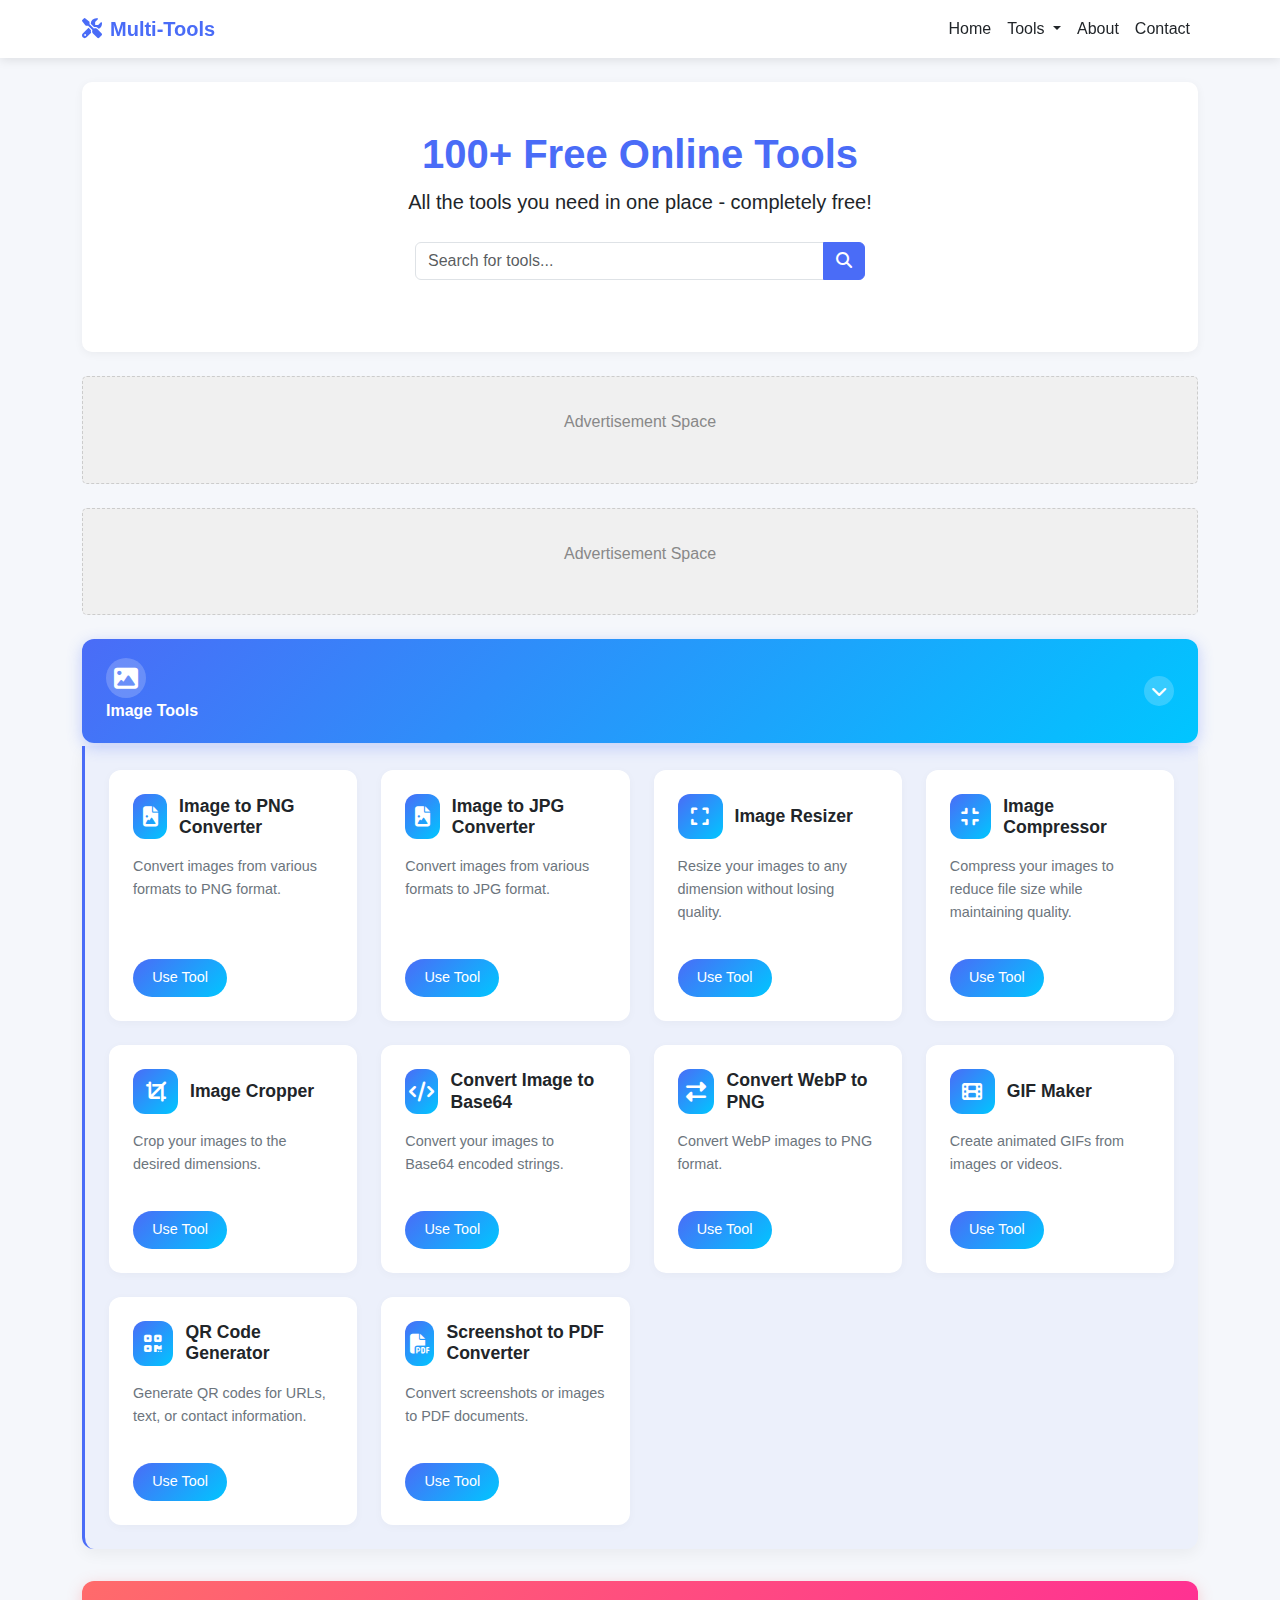
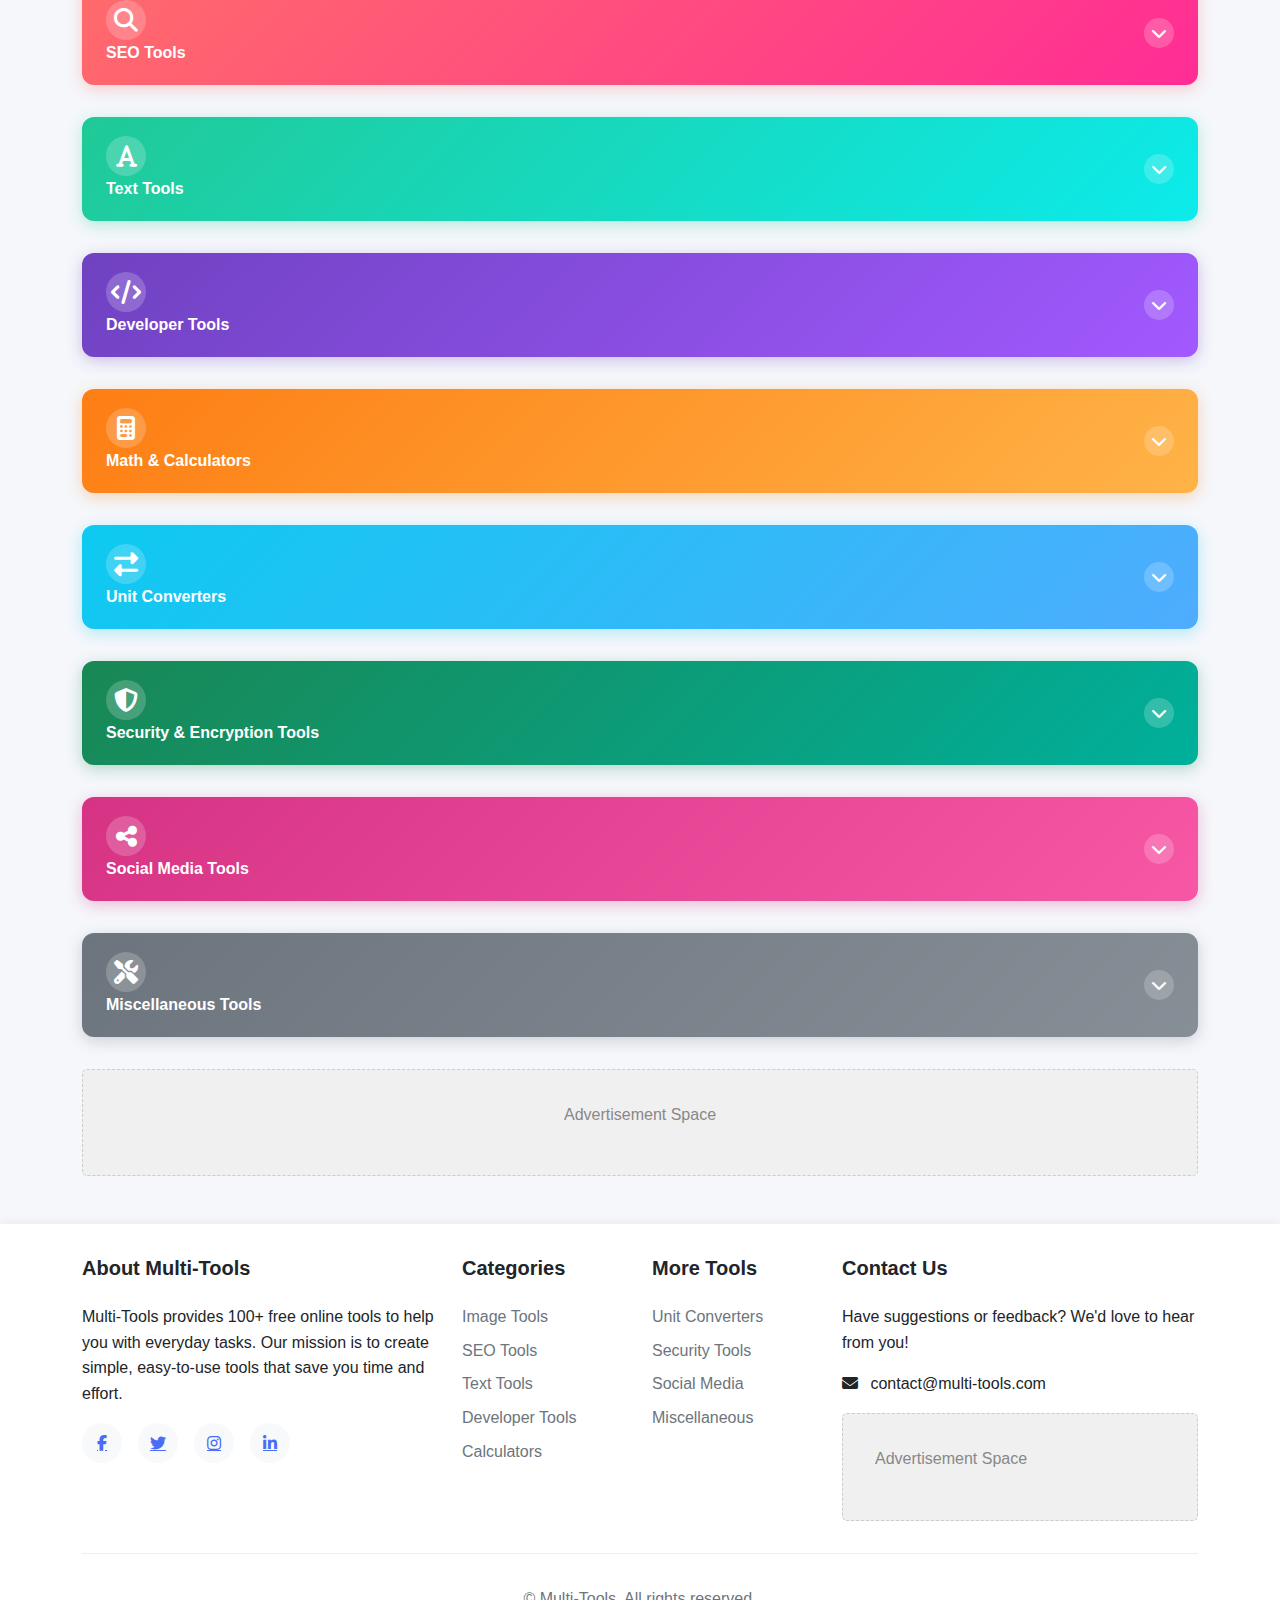
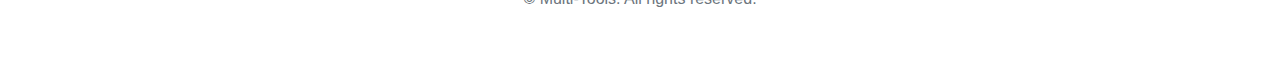
<file: index.html>
<!DOCTYPE html>
<html lang="en">
<head>
    <meta charset="UTF-8">
    <meta name="viewport" content="width=device-width, initial-scale=1.0">
    <title>Multi-Tools - 100+ Free Online Tools</title>
    <meta name="description" content="Free online tools including image converters, calculators, SEO tools, text utilities, unit converters, developer tools, and more.">
    <link href="https://cdn.jsdelivr.net/npm/bootstrap@5.3.0/dist/css/bootstrap.min.css" rel="stylesheet">
    <link rel="stylesheet" href="https://cdnjs.cloudflare.com/ajax/libs/font-awesome/6.4.0/css/all.min.css">
    <link rel="stylesheet" href="css/style.css">
</head>
<body>
    <!-- Header will be loaded dynamically -->
    <div id="header-placeholder"></div>

    <main class="container py-4">
        <!-- Hero Section -->
        <section class="hero-section text-center py-5 mb-4">
            <h1>100+ Free Online Tools</h1>
            <p class="lead">All the tools you need in one place - completely free!</p>
            
            <!-- Search Bar -->
            <div class="search-container mx-auto my-4">
                <div class="input-group mb-3 w-75 mx-auto">
                    <input type="text" id="search-tools" class="form-control" placeholder="Search for tools...">
                    <button class="btn btn-primary" type="button"><i class="fas fa-search"></i></button>
                </div>
            </div>
        </section>

        <!-- Ad Section - Top -->
        <div class="ad-container text-center mb-4">
            <div class="ad-placeholder">
                <p>Advertisement Space</p>
            </div>
        </div>

        <!-- Tools Categories Grid (for mobile navigation) -->
        <section class="tools-categories d-md-none mb-4">
            <h2 class="text-center mb-4">Categories</h2>
            <div class="row g-4 justify-content-center">
                <div class="col-6">
                    <a href="#image-tools-accordion" class="category-card text-decoration-none">
                        <div class="card text-center h-100 image-tools-category">
                            <div class="card-body">
                                <i class="fas fa-image fa-2x mb-2"></i>
                                <h5 class="card-title">Image Tools</h5>
                            </div>
                        </div>
                    </a>
                </div>
                <div class="col-6">
                    <a href="#seo-tools-accordion" class="category-card text-decoration-none">
                        <div class="card text-center h-100 seo-tools-category">
                            <div class="card-body">
                                <i class="fas fa-search fa-2x mb-2"></i>
                                <h5 class="card-title">SEO Tools</h5>
                            </div>
                        </div>
                    </a>
                </div>
                <!-- More mobile category cards -->
            </div>
        </section>

        <!-- Ad Section - Middle -->
        <div class="ad-container text-center mb-4">
            <div class="ad-placeholder">
                <p>Advertisement Space</p>
            </div>
        </div>

        <!-- Collapsible Categories -->
        <div class="accordion" id="toolsAccordion">
            <!-- Image Tools Section -->
            <div class="category-accordion" id="image-tools-accordion">
                <button class="category-button image-tools-category mb-2" type="button" data-bs-toggle="collapse" data-bs-target="#image-tools-collapse" aria-expanded="true" aria-controls="image-tools-collapse">
                    <span><i class="fas fa-image category-icon"></i> Image Tools</span>
                    <i class="fas fa-chevron-down"></i>
                </button>
                <div id="image-tools-collapse" class="collapse show collapse-animation" data-bs-parent="#toolsAccordion">
                    <div class="category-content image-tools-content">
                        <div class="row g-4" id="image-tools-container">
                            <!-- Tools will be loaded dynamically -->
                        </div>
                    </div>
                </div>
            </div>

            <!-- SEO Tools Section -->
            <div class="category-accordion" id="seo-tools-accordion">
                <button class="category-button seo-tools-category mb-2" type="button" data-bs-toggle="collapse" data-bs-target="#seo-tools-collapse" aria-expanded="false" aria-controls="seo-tools-collapse">
                    <span><i class="fas fa-search category-icon"></i> SEO Tools</span>
                    <i class="fas fa-chevron-down"></i>
                </button>
                <div id="seo-tools-collapse" class="collapse collapse-animation" data-bs-parent="#toolsAccordion">
                    <div class="category-content seo-tools-content">
                        <div class="row g-4" id="seo-tools-container">
                            <!-- Tools will be loaded dynamically -->
                        </div>
                    </div>
                </div>
            </div>

            <!-- Text Tools Section -->
            <div class="category-accordion" id="text-tools-accordion">
                <button class="category-button text-tools-category mb-2" type="button" data-bs-toggle="collapse" data-bs-target="#text-tools-collapse" aria-expanded="false" aria-controls="text-tools-collapse">
                    <span><i class="fas fa-font category-icon"></i> Text Tools</span>
                    <i class="fas fa-chevron-down"></i>
                </button>
                <div id="text-tools-collapse" class="collapse collapse-animation" data-bs-parent="#toolsAccordion">
                    <div class="category-content text-tools-content">
                        <div class="row g-4" id="text-tools-container">
                            <!-- Tools will be loaded dynamically -->
                        </div>
                    </div>
                </div>
            </div>

            <!-- Developer Tools Section -->
            <div class="category-accordion" id="developer-tools-accordion">
                <button class="category-button developer-tools-category mb-2" type="button" data-bs-toggle="collapse" data-bs-target="#developer-tools-collapse" aria-expanded="false" aria-controls="developer-tools-collapse">
                    <span><i class="fas fa-code category-icon"></i> Developer Tools</span>
                    <i class="fas fa-chevron-down"></i>
                </button>
                <div id="developer-tools-collapse" class="collapse collapse-animation" data-bs-parent="#toolsAccordion">
                    <div class="category-content developer-tools-content">
                        <div class="row g-4" id="developer-tools-container">
                            <!-- Tools will be loaded dynamically -->
                        </div>
                    </div>
                </div>
            </div>

            <!-- Calculators Section -->
            <div class="category-accordion" id="calculators-accordion">
                <button class="category-button calculators-category mb-2" type="button" data-bs-toggle="collapse" data-bs-target="#calculators-collapse" aria-expanded="false" aria-controls="calculators-collapse">
                    <span><i class="fas fa-calculator category-icon"></i> Math & Calculators</span>
                    <i class="fas fa-chevron-down"></i>
                </button>
                <div id="calculators-collapse" class="collapse collapse-animation" data-bs-parent="#toolsAccordion">
                    <div class="category-content calculators-content">
                        <div class="row g-4" id="calculators-container">
                            <!-- Tools will be loaded dynamically -->
                        </div>
                    </div>
                </div>
            </div>

            <!-- Unit Converters Section -->
            <div class="category-accordion" id="unit-converters-accordion">
                <button class="category-button unit-converters-category mb-2" type="button" data-bs-toggle="collapse" data-bs-target="#unit-converters-collapse" aria-expanded="false" aria-controls="unit-converters-collapse">
                    <span><i class="fas fa-exchange-alt category-icon"></i> Unit Converters</span>
                    <i class="fas fa-chevron-down"></i>
                </button>
                <div id="unit-converters-collapse" class="collapse collapse-animation" data-bs-parent="#toolsAccordion">
                    <div class="category-content unit-converters-content">
                        <div class="row g-4" id="unit-converters-container">
                            <!-- Tools will be loaded dynamically -->
                        </div>
                    </div>
                </div>
            </div>

            <!-- Security Tools Section -->
            <div class="category-accordion" id="security-tools-accordion">
                <button class="category-button security-tools-category mb-2" type="button" data-bs-toggle="collapse" data-bs-target="#security-tools-collapse" aria-expanded="false" aria-controls="security-tools-collapse">
                    <span><i class="fas fa-shield-alt category-icon"></i> Security & Encryption Tools</span>
                    <i class="fas fa-chevron-down"></i>
                </button>
                <div id="security-tools-collapse" class="collapse collapse-animation" data-bs-parent="#toolsAccordion">
                    <div class="category-content security-tools-content">
                        <div class="row g-4" id="security-tools-container">
                            <!-- Tools will be loaded dynamically -->
                        </div>
                    </div>
                </div>
            </div>

            <!-- Social Media Tools Section -->
            <div class="category-accordion" id="social-media-tools-accordion">
                <button class="category-button social-media-tools-category mb-2" type="button" data-bs-toggle="collapse" data-bs-target="#social-media-tools-collapse" aria-expanded="false" aria-controls="social-media-tools-collapse">
                    <span><i class="fas fa-share-alt category-icon"></i> Social Media Tools</span>
                    <i class="fas fa-chevron-down"></i>
                </button>
                <div id="social-media-tools-collapse" class="collapse collapse-animation" data-bs-parent="#toolsAccordion">
                    <div class="category-content social-media-tools-content">
                        <div class="row g-4" id="social-media-tools-container">
                            <!-- Tools will be loaded dynamically -->
                        </div>
                    </div>
                </div>
            </div>

            <!-- Miscellaneous Tools Section -->
            <div class="category-accordion" id="miscellaneous-accordion">
                <button class="category-button miscellaneous-category mb-2" type="button" data-bs-toggle="collapse" data-bs-target="#miscellaneous-collapse" aria-expanded="false" aria-controls="miscellaneous-collapse">
                    <span><i class="fas fa-tools category-icon"></i> Miscellaneous Tools</span>
                    <i class="fas fa-chevron-down"></i>
                </button>
                <div id="miscellaneous-collapse" class="collapse collapse-animation" data-bs-parent="#toolsAccordion">
                    <div class="category-content miscellaneous-content">
                        <div class="row g-4" id="miscellaneous-container">
                            <!-- Tools will be loaded dynamically -->
                        </div>
                    </div>
                </div>
            </div>
        </div>

        <!-- Ad Section - Bottom -->
        <div class="ad-container text-center my-4">
            <div class="ad-placeholder">
                <p>Advertisement Space</p>
            </div>
        </div>
    </main>

    <!-- Footer will be loaded dynamically -->
    <div id="footer-placeholder"></div>

    <!-- Scripts -->
    <script src="https://cdn.jsdelivr.net/npm/bootstrap@5.3.0/dist/js/bootstrap.bundle.min.js"></script>
    <script src="js/tools-data.js"></script>
    <script src="js/main.js"></script>
    <script>
        // Add animation to the collapse/expand icons
        document.addEventListener('DOMContentLoaded', function() {
            const categoryButtons = document.querySelectorAll('.category-button');
            
            categoryButtons.forEach(button => {
                button.addEventListener('click', function() {
                    // Toggle the collapsed class for icon rotation
                    this.classList.toggle('collapsed');
                });
            });
        });
    </script>
</body>
</html>
</file>
<file: css/style.css>
/* Global Styles */
:root {
    --primary-color: #4a6cf7;
    --secondary-color: #6c757d;
    --light-color: #f8f9fa;
    --dark-color: #212529;
    --success-color: #28a745;
    --info-color: #17a2b8;
    --warning-color: #ffc107;
    --danger-color: #dc3545;
}

body {
    font-family: 'Segoe UI', Tahoma, Geneva, Verdana, sans-serif;
    line-height: 1.6;
    color: var(--dark-color);
    background-color: #f5f7fb;
}

/* Header Styles */
.site-header {
    background-color: white;
    box-shadow: 0 2px 10px rgba(0, 0, 0, 0.1);
    position: sticky;
    top: 0;
    z-index: 1000;
}

.navbar-brand {
    font-weight: 700;
    color: var(--primary-color);
}

.nav-link {
    font-weight: 500;
    color: var(--dark-color);
    transition: color 0.3s;
}

.nav-link:hover {
    color: var(--primary-color);
}

/* Hero Section */
.hero-section {
    background-color: white;
    border-radius: 10px;
    box-shadow: 0 2px 10px rgba(0, 0, 0, 0.05);
    padding: 2rem;
}

.hero-section h1 {
    font-weight: 700;
    color: var(--primary-color);
}

/* Search Bar */
.search-container {
    max-width: 600px;
}

/* Category Cards */
.category-card .card {
    transition: transform 0.3s, box-shadow 0.3s;
    border: none;
    box-shadow: 0 2px 10px rgba(0, 0, 0, 0.05);
}

.category-card .card:hover {
    transform: translateY(-5px);
    box-shadow: 0 5px 15px rgba(0, 0, 0, 0.1);
}

.category-card .card-body {
    padding: 1.5rem 1rem;
}

.category-card i {
    color: var(--primary-color);
}

/* Tools Section */
.tools-section {
    background-color: white;
    border-radius: 10px;
    box-shadow: 0 2px 10px rgba(0, 0, 0, 0.05);
    padding: 2rem;
}

.section-title {
    position: relative;
    padding-bottom: 15px;
    margin-bottom: 25px;
    font-weight: 600;
    color: var(--dark-color);
}

.section-title::after {
    content: '';
    position: absolute;
    bottom: 0;
    left: 0;
    width: 50px;
    height: 3px;
    background-color: var(--primary-color);
}

/* Tool Cards */
.tool-card {
    transition: all 0.3s cubic-bezier(0.25, 0.8, 0.25, 1);
    height: 100%;
    border: none;
    border-radius: 12px;
    overflow: hidden;
    position: relative;
    background: white;
    box-shadow: 0 2px 10px rgba(0, 0, 0, 0.03);
}

.tool-card:hover {
    transform: translateY(-5px);
}

.tool-card .card-body {
    display: flex;
    flex-direction: column;
    padding: 1.5rem;
    z-index: 1;
}

.tool-card .card-title {
    font-weight: 600;
    margin-bottom: 0.5rem;
    font-size: 1.1rem;
}

.tool-card .card-text {
    color: var(--secondary-color);
    margin-bottom: 1.2rem;
    flex-grow: 1;
    font-size: 0.9rem;
}

.tool-card .btn {
    align-self: flex-start;
    border-radius: 50px;
    padding: 0.5rem 1.2rem;
    font-weight: 500;
    font-size: 0.9rem;
    transition: all 0.3s ease;
}

.tool-card .btn:hover {
    transform: translateY(-2px);
    box-shadow: 0 5px 15px rgba(0, 0, 0, 0.1);
}

/* Tool icon container */
.tool-icon-container {
    width: 45px;
    height: 45px;
    display: flex;
    align-items: center;
    justify-content: center;
    border-radius: 12px;
    margin-right: 12px;
    transition: all 0.3s ease;
}

.tool-card:hover .tool-icon-container {
    transform: rotate(10deg) scale(1.1);
}

/* Ad Container */
.ad-container {
    width: 100%;
}

.ad-placeholder {
    background-color: #f0f0f0;
    border: 1px dashed #ccc;
    padding: 2rem;
    border-radius: 5px;
    color: #888;
}

/* Footer */
.site-footer {
    background-color: white;
    box-shadow: 0 -2px 10px rgba(0, 0, 0, 0.05);
    padding: 2rem 0;
}

.footer-title {
    font-weight: 600;
    margin-bottom: 1.5rem;
}

.footer-links {
    list-style: none;
    padding-left: 0;
}

.footer-links li {
    margin-bottom: 0.5rem;
}

.footer-links a {
    color: var(--secondary-color);
    text-decoration: none;
    transition: color 0.3s;
}

.footer-links a:hover {
    color: var(--primary-color);
}

.social-links {
    display: flex;
    gap: 1rem;
}

.social-links a {
    display: inline-flex;
    align-items: center;
    justify-content: center;
    width: 40px;
    height: 40px;
    border-radius: 50%;
    background-color: var(--light-color);
    color: var(--primary-color);
    transition: background-color 0.3s, color 0.3s;
}

.social-links a:hover {
    background-color: var(--primary-color);
    color: white;
}

.copyright {
    text-align: center;
    padding-top: 2rem;
    margin-top: 2rem;
    border-top: 1px solid #eee;
    color: var(--secondary-color);
}

/* Responsive Adjustments */
@media (max-width: 767.98px) {
    .search-container .input-group {
        width: 100% !important;
    }
    
    .section-title {
        text-align: center;
    }
    
    .section-title::after {
        left: 50%;
        transform: translateX(-50%);
    }
}

/* Tool Page Specific Styles */
.tool-container {
    background-color: white;
    border-radius: 10px;
    box-shadow: 0 2px 10px rgba(0, 0, 0, 0.05);
    padding: 2rem;
    margin-bottom: 2rem;
}

.tool-header {
    margin-bottom: 2rem;
}

.tool-header h1 {
    font-weight: 700;
    color: var(--primary-color);
}

.tool-description {
    color: var(--secondary-color);
    margin-bottom: 2rem;
}

.tool-content {
    margin-bottom: 2rem;
}

.sidebar {
    background-color: white;
    border-radius: 10px;
    box-shadow: 0 2px 10px rgba(0, 0, 0, 0.05);
    padding: 1.5rem;
}

.sidebar-title {
    font-weight: 600;
    margin-bottom: 1rem;
}

.related-tools {
    list-style: none;
    padding-left: 0;
}

.related-tools li {
    margin-bottom: 0.5rem;
}

.related-tools a {
    color: var(--dark-color);
    text-decoration: none;
    transition: color 0.3s;
}

.related-tools a:hover {
    color: var(--primary-color);
}

/* Form Elements */
.form-control:focus {
    border-color: var(--primary-color);
    box-shadow: 0 0 0 0.25rem rgba(74, 108, 247, 0.25);
}

.btn-primary {
    background-color: var(--primary-color);
    border-color: var(--primary-color);
}

.btn-primary:hover {
    background-color: #3a5bd9;
    border-color: #3a5bd9;
}

.btn-outline-primary {
    color: var(--primary-color);
    border-color: var(--primary-color);
}

.btn-outline-primary:hover {
    background-color: var(--primary-color);
    border-color: var(--primary-color);
}

/* Loading Animation */
.loading {
    display: inline-block;
    width: 50px;
    height: 50px;
    border: 3px solid rgba(74, 108, 247, 0.3);
    border-radius: 50%;
    border-top-color: var(--primary-color);
    animation: spin 1s ease-in-out infinite;
}

@keyframes spin {
    to { transform: rotate(360deg); }
}

/* Category Accordion Styles - Enhanced */
.category-accordion {
    margin-bottom: 2rem;
}

.category-button {
    width: 100%;
    text-align: left;
    padding: 1.2rem 1.5rem;
    font-weight: 600;
    border: none;
    border-radius: 12px;
    display: flex;
    align-items: center;
    justify-content: space-between;
    transition: all 0.3s cubic-bezier(0.25, 0.8, 0.25, 1);
    position: relative;
    overflow: hidden;
    z-index: 1;
}

.category-button::before {
    content: '';
    position: absolute;
    top: 0;
    left: 0;
    width: 100%;
    height: 100%;
    background: rgba(255, 255, 255, 0.1);
    transform: translateX(-100%);
    transition: transform 0.5s ease;
    z-index: -1;
}

.category-button:hover::before {
    transform: translateX(0);
}

.category-button:hover {
    transform: translateY(-3px);
}

.category-button i.category-icon {
    margin-right: 15px;
    font-size: 1.5rem;
    background: rgba(255, 255, 255, 0.2);
    width: 40px;
    height: 40px;
    display: flex;
    align-items: center;
    justify-content: center;
    border-radius: 50%;
    transition: all 0.3s ease;
}

.category-button:hover i.category-icon {
    transform: rotate(10deg);
    background: rgba(255, 255, 255, 0.3);
}

.category-button i.fa-chevron-down {
    transition: transform 0.4s cubic-bezier(0.68, -0.55, 0.27, 1.55);
    background: rgba(255, 255, 255, 0.2);
    width: 30px;
    height: 30px;
    display: flex;
    align-items: center;
    justify-content: center;
    border-radius: 50%;
}

.category-button.collapsed i.fa-chevron-down {
    transform: rotate(-90deg);
}

.category-content {
    padding: 1.5rem;
    border-radius: 0 0 12px 12px;
    overflow: hidden;
    transition: all 0.4s cubic-bezier(0.25, 0.8, 0.25, 1);
    margin-top: -5px;
    box-shadow: 0 5px 15px rgba(0, 0, 0, 0.05);
}

/* Category-specific colors - Updated with vibrant gradients */
.image-tools-category {
    background: linear-gradient(135deg, #4a6cf7, #00c6ff);
    color: white;
    box-shadow: 0 4px 15px rgba(74, 108, 247, 0.3);
    border: none;
}

.image-tools-content {
    background-color: rgba(74, 108, 247, 0.05);
    border-left: 3px solid #4a6cf7;
}

.seo-tools-category {
    background: linear-gradient(135deg, #ff6b6b, #ff2d95);
    color: white;
    box-shadow: 0 4px 15px rgba(255, 107, 107, 0.3);
    border: none;
}

.seo-tools-content {
    background-color: rgba(255, 107, 107, 0.05);
    border-left: 3px solid #ff6b6b;
}

.text-tools-category {
    background: linear-gradient(135deg, #20c997, #0cebeb);
    color: white;
    box-shadow: 0 4px 15px rgba(32, 201, 151, 0.3);
    border: none;
}

.text-tools-content {
    background-color: rgba(32, 201, 151, 0.05);
    border-left: 3px solid #20c997;
}

.developer-tools-category {
    background: linear-gradient(135deg, #6f42c1, #a259ff);
    color: white;
    box-shadow: 0 4px 15px rgba(111, 66, 193, 0.3);
    border: none;
}

.developer-tools-content {
    background-color: rgba(111, 66, 193, 0.05);
    border-left: 3px solid #6f42c1;
}

.calculators-category {
    background: linear-gradient(135deg, #fd7e14, #ffb347);
    color: white;
    box-shadow: 0 4px 15px rgba(253, 126, 20, 0.3);
    border: none;
}

.calculators-content {
    background-color: rgba(253, 126, 20, 0.05);
    border-left: 3px solid #fd7e14;
}

.unit-converters-category {
    background: linear-gradient(135deg, #0dcaf0, #4facfe);
    color: white;
    box-shadow: 0 4px 15px rgba(13, 202, 240, 0.3);
    border: none;
}

.unit-converters-content {
    background-color: rgba(13, 202, 240, 0.05);
    border-left: 3px solid #0dcaf0;
}

.security-tools-category {
    background: linear-gradient(135deg, #198754, #00b09b);
    color: white;
    box-shadow: 0 4px 15px rgba(25, 135, 84, 0.3);
    border: none;
}

.security-tools-content {
    background-color: rgba(25, 135, 84, 0.05);
    border-left: 3px solid #198754;
}

.social-media-tools-category {
    background: linear-gradient(135deg, #d63384, #f857a6);
    color: white;
    box-shadow: 0 4px 15px rgba(214, 51, 132, 0.3);
    border: none;
}

.social-media-tools-content {
    background-color: rgba(214, 51, 132, 0.05);
    border-left: 3px solid #d63384;
}

.miscellaneous-category {
    background: linear-gradient(135deg, #6c757d, #868e96);
    color: white;
    box-shadow: 0 4px 15px rgba(108, 117, 125, 0.3);
    border: none;
}

.miscellaneous-content {
    background-color: rgba(108, 117, 125, 0.05);
    border-left: 3px solid #6c757d;
}

/* Animation for collapsing/expanding */
.collapse-animation {
    transition: height 0.3s ease;
}

/* Tool Cards in Accordion */
.category-content .tool-card {
    margin-bottom: 1rem;
    box-shadow: 0 2px 10px rgba(0, 0, 0, 0.03);
    transition: all 0.3s cubic-bezier(0.25, 0.8, 0.25, 1);
}

.category-content .tool-card:hover {
    transform: translateY(-5px);
}
</file>
